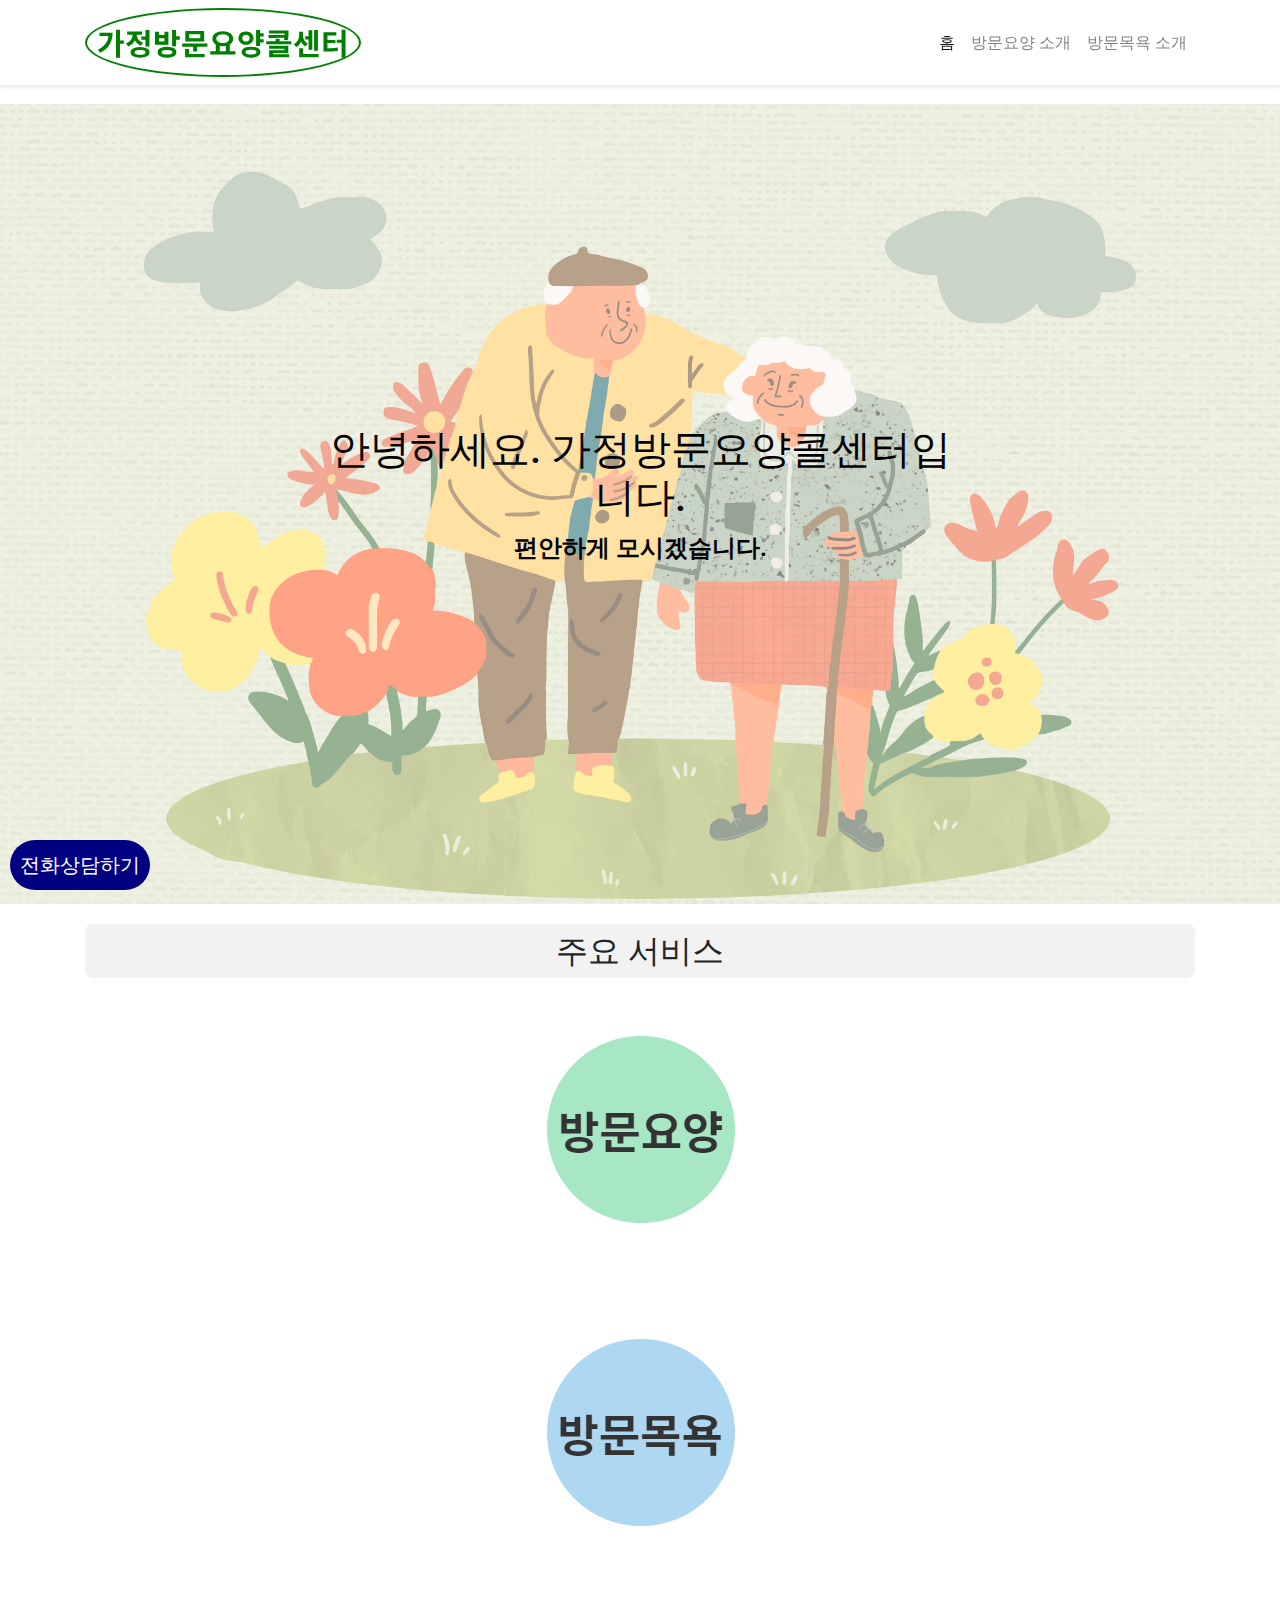
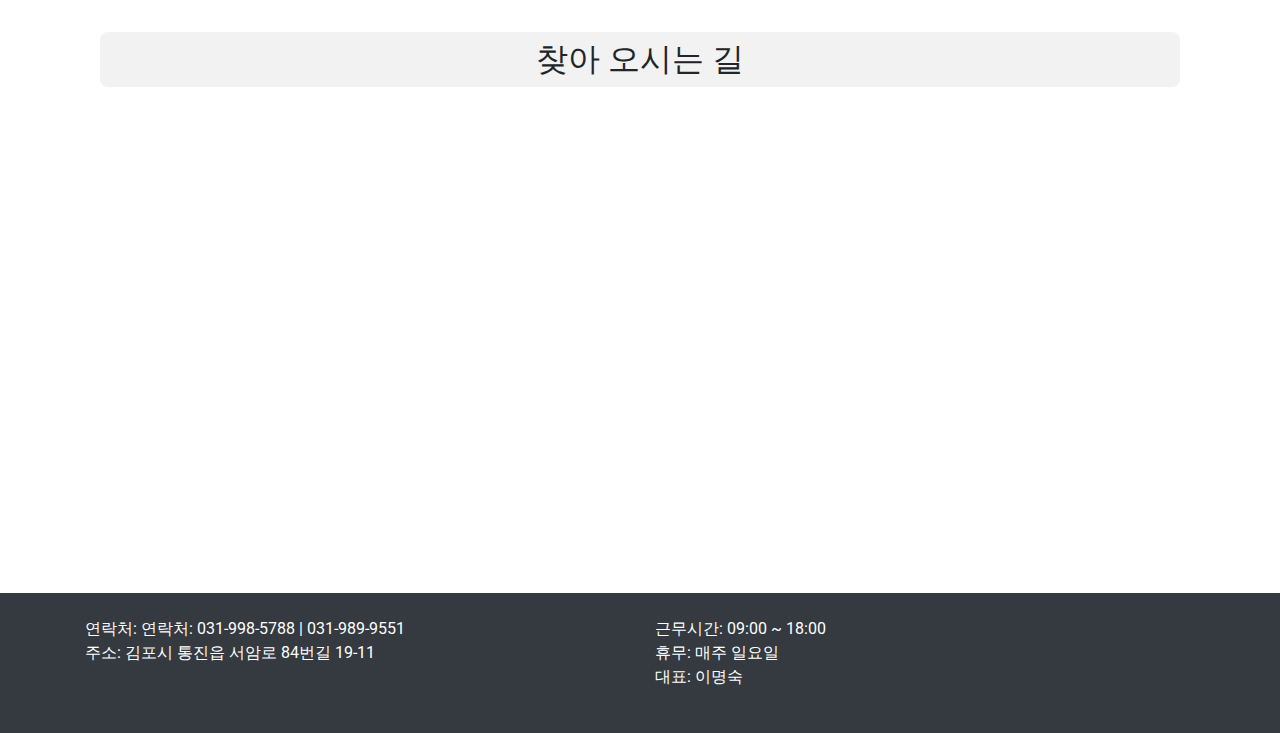
<file: index.html>
<!DOCTYPE html>
<html lang="en">
<head>
    <meta charset="UTF-8">
    <meta name="viewport" content="width=device-width, initial-scale=1.0">
    <!-- <meta name="naver-site-verification" content="b91254dfcdc3714ad3e47db7d05c8dd1ee193925" /> -->
    <title>가정방문요양콜센터 - 편안하게 모시겠습니다.</title>
    <!-- <meta name="description" content="더사랑통합재가센터에서는 고객님의 편안함과 건강을 최우선으로 생각합니다. 서비스 소개, 장기요양등급대리신청문의에 대해 알아보세요."> --> -->

    <!-- Open Graph tags -->
    <meta property="og:type" content="website" />
    <meta property="og:title" content="가정방문요양콜센터 - 홈" />
    <meta property="og:description" content="가정방문요양콜센터에서 제공하는 최상의 서비스와 편안한 케어를 경험하세요." />
    <meta property="og:image" content="https://www.mshomecares.com/static/img/더사랑메인.png" />
    <meta property="og:url" content="https://www.mshomecares.com" />

    <!-- Google Fonts: Roboto -->
    <link rel="stylesheet" href="https://fonts.googleapis.com/css2?family=Roboto&display=swap">
    <link rel="stylesheet" href="https://fonts.googleapis.com/css2?family=Noto+Sans+KR&display=swap">
    <!-- Bootstrap CSS -->
    <link rel="stylesheet" href="https://maxcdn.bootstrapcdn.com/bootstrap/4.5.2/css/bootstrap.min.css">
    <link rel="stylesheet" href="static/css/index.css">

</head>
<body>
    <nav class="navbar navbar-expand-lg navbar-light fixed-top">
        <div class="container">
            <!-- Brand/logo -->
            <a class="navbar-brand" href="index.html" style="font-weight: bold; color: green; font-size: 30px; font-family: 'Noto Sans KR', sans-serif; border: 2px solid green; padding: 10px; border-radius: 50%; display: inline-block;">
                가정방문요양콜센터
            </a>
            <!-- Toggler/Collapsible Button for mobile view -->
            <button class="navbar-toggler" type="button" data-toggle="collapse" data-target="#navbarTogglerDemo" aria-controls="navbarTogglerDemo" aria-expanded="false" aria-label="Toggle navigation">
                <span class="navbar-toggler-icon"></span>
            </button>

            <!-- Navbar links -->
            <div class="collapse navbar-collapse" id="navbarTogglerDemo">
                <ul class="navbar-nav ml-auto mt-2 mt-lg-0">
                    <li class="nav-item active">
                        <a class="nav-link" href="index.html">홈</a>
                    </li>
                    <li class="nav-item">
                        <a class="nav-link" href="homecare.html">방문요양 소개</a>
                    </li>
                    <li class="nav-item">
                        <a class="nav-link" href="homebathing.html">방문목욕 소개</a>
                    </li>
                    <!-- More nav items -->
                </ul>
            </div>
        </div>
    </nav>
    
    <section class="blurry-background">
        <img src="static/img/메인화면.jpg" alt = "Main BackGround">
        <div class="centered-text">
            <h1>안녕하세요. 가정방문요양콜센터입니다.</h1>
            <p>편안하게 모시겠습니다.</p>
        </div>
    </section>
    <!-- Map -->
    <div class="container">
        <h2 class = "section-title">주요 서비스</h2>
        <div class="service-container">
            <a href="homecare.html">
                <img src="static/img/방문요양.png" alt="방문요양">
            </a>

        </div>
        <div class="service-container">
            <a href="homebathing.html">
                <img src="static/img/방문목욕.png" alt="방문목욕">    
            </a>
        </div>

        <div class = "container my-4">
            <h2 class = "section-title">찾아 오시는 길</h2>
            <div class = "map-container">
                <div id = "map"></div>
            </div>
        </div>
    </div>

    
    <div class="contact-badge">
        <!-- <img src="static/img/phone-icon.png" alt="전화 아이콘" /> 전화 아이콘 이미지 경로를 확인해주세요 -->
        <a href="tel:031-998-5788" style="font-size: 20px; color: white;">전화상담하기</a>
    </div>
        
    <br>
        
    <footer class="mt-5 p-4 text-white bg-dark">
        <div class="container">
            <div class="row">
                <div class="col-md-6 text-left">
                    <p>연락처: 연락처: 031-998-5788 | 031-989-9551</p>
                    <address>
                        주소: 김포시 통진읍 서암로 84번길 19-11 
                    </address>
                </div>
                <div class="col-md-6 text-left">
                    <p>근무시간: 09:00 ~ 18:00</p>
                    <p>휴무: 매주 일요일</p>
                    <p>대표: 이명숙</p>
                </div>
            </div>
        </div>
    </footer>
    
    <script src="https://code.jquery.com/jquery-3.3.1.slim.min.js"></script>
    <script src="https://cdnjs.cloudflare.com/ajax/libs/popper.js/1.14.7/umd/popper.min.js"></script>
    <script src="https://maxcdn.bootstrapcdn.com/bootstrap/4.5.2/js/bootstrap.min.js"></script>

    <!-- Kakao maps API -->
    <script type="text/javascript" src="//dapi.kakao.com/v2/maps/sdk.js?appkey=8842d176c845931a407c3ad4309249af"></script>
    <script>
        var container = document.getElementById('map');
        var options = {
            center: new kakao.maps.LatLng(37.691951, 126.600084),
            level: 3
        };

        var map = new kakao.maps.Map(container, options);

        var markerPosition  = new kakao.maps.LatLng(37.691951, 126.600084);
        var marker = new kakao.maps.Marker({
            position: markerPosition
        });
        marker.setMap(map);

        // set infowindow
        // var iwContent = '<div style="padding:5px;">가정방문요양콜센터</div>',
        //     iwPosition = new kakao.maps.LatLng(37.691951, 126.600084);

        var infowindow = new kakao.maps.InfoWindow({
            position : iwPosition,
            content : iwContent
        });
        infowindow.open(map, marker);
    </script>
</body>
</html>
</file>
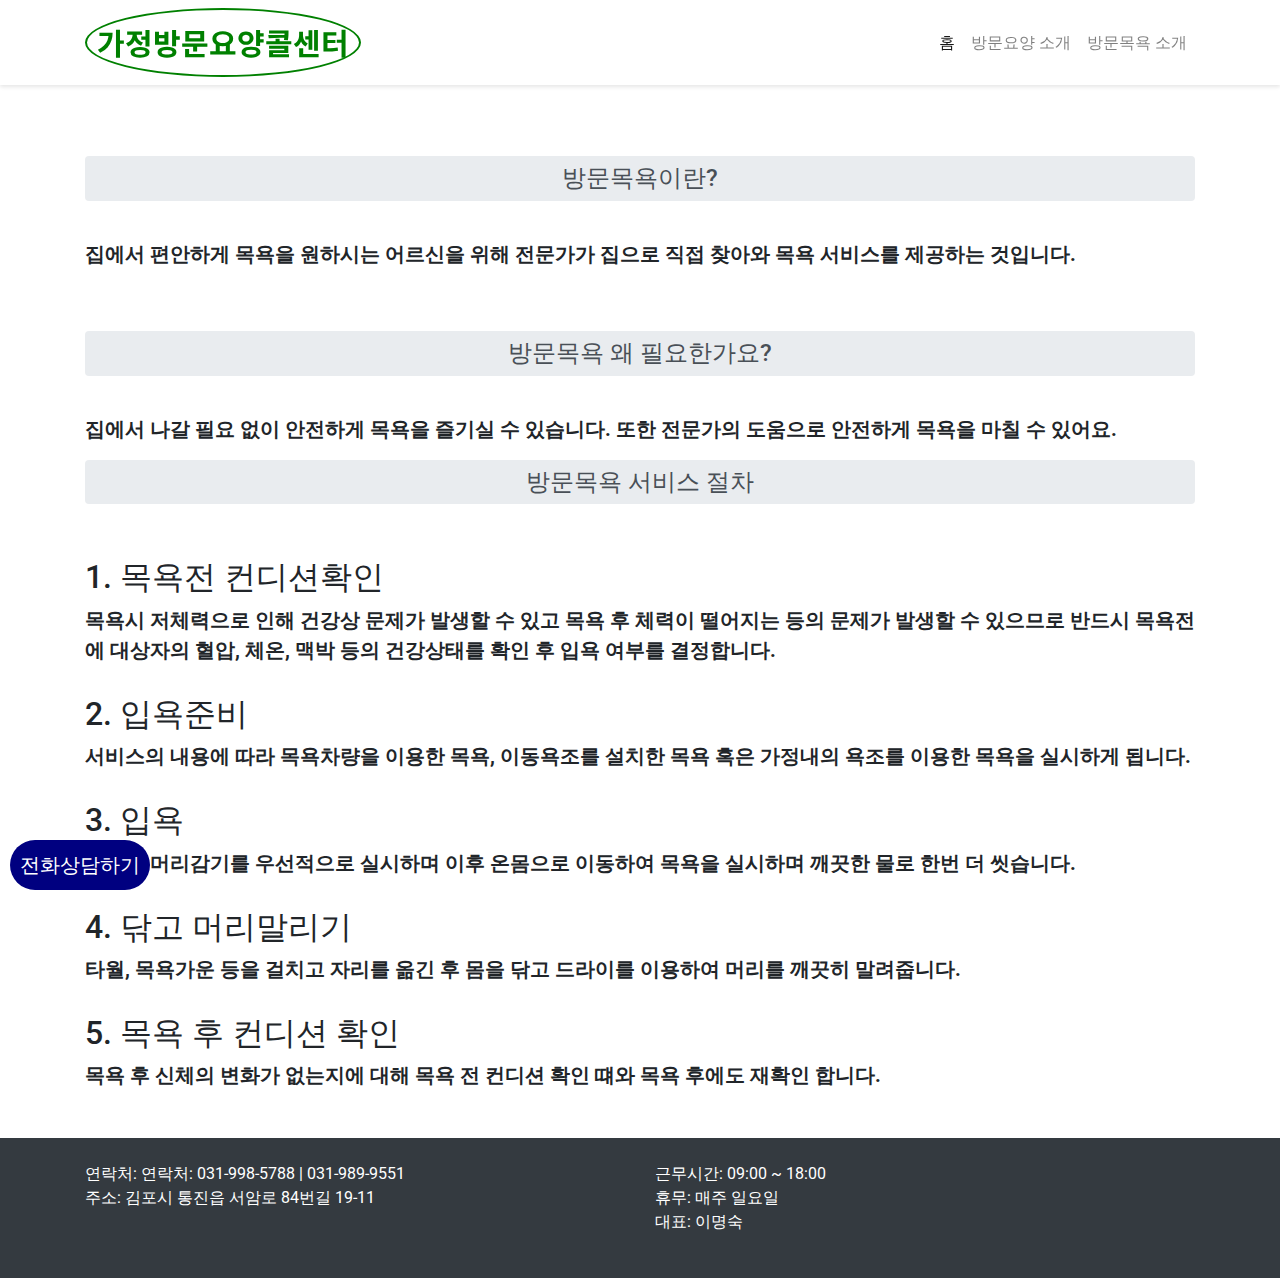
<file: homebathing.html>
<!DOCTYPE html>
<html lang="en">
<head>
    <meta charset="UTF-8">
    <meta name="viewport" content="width=device-width, initial-scale=1.0">
    <title>방문목욕 소개</title>

    <link rel="stylesheet" href="https://fonts.googleapis.com/css2?family=Roboto&display=swap">
    <link rel="stylesheet" href="https://fonts.googleapis.com/css2?family=Noto+Sans+KR&display=swap">
    <!-- Bootstrap CSS -->
    <link rel="stylesheet" href="https://maxcdn.bootstrapcdn.com/bootstrap/4.5.2/css/bootstrap.min.css">

    <style>
        body {
            padding-top: 56px; /* Fixed navbar offset */
            font-family: 'Roboto', sans-serif;
        }

        .navbar {
            background-color: #fff;
            box-shadow: 0 2px 4px rgba(0, 0, 0, 0.1);
        }

        .navbar-brand {
            font-family: 'Noto Sans KR', sans-serif;
            color: #4e4e4e;
        }

        .section-title {
            background-color: #e9ecef;
            border-radius: 0.25rem;
            padding: 0.5rem;
            margin-top: 1rem;
            text-align: center;
            font-size: 1.5rem;
            color: #495057;
        }

        .contact-badge {
            position: fixed;
            bottom: 10px;
            left: 10px;
            background-color: #000080; /* 진한 파랑색 배경 */
            color: white;
            padding: 10px;
            border-radius: 50px;
            display: flex;
            align-items: center;
            font-size: 14px;
            z-index: 1000;
        }

        .contact-badge img {
            width: 24px;
            height: 24px;
            margin-right: 8px;
        }

         /* Footer 스타일링 */
        footer{
            background-color: #343a40;
            color: #fff;
            padding-top: 20px;
        }

        footer .row div {
            margin-bottom: 20px;
        }

        footer address, footer p {
            margin: 0; /* 기본 마진 제거 */
        }
    
    /* 모바일 뷰 대응 */
    </style>
</head>
<body>
    <nav class="navbar navbar-expand-lg navbar-light fixed-top">
        <!-- Logo -->
        <div class = "container">
        <a class="navbar-brand" href="index.html" style="font-weight: bold; color: green; font-size: 30px; font-family: 'Noto Sans KR', sans-serif; border: 2px solid green; padding: 10px; border-radius: 50%; display: inline-block;">
            가정방문요양콜센터
        </a>
        <!-- Toggle button for mobile view -->
        <button class="navbar-toggler" type="button" data-toggle="collapse" data-target="#navbarNav" aria-controls="navbarNav" aria-expanded="false" aria-label="Toggle navigation">
            <span class="navbar-toggler-icon"></span>
        </button>
    
        <div class="collapse navbar-collapse" id="navbarNav">
            <ul class="navbar-nav ml-auto mt-2 mt-lg-0">
                <li class="nav-item active">
                    <a class="nav-link" href="index.html">홈</a>
                </li>
                <li class="nav-item">
                    <a class="nav-link" href="homecare.html">방문요양 소개</a>
                </li>
                <li class="nav-item">
                    <a class="nav-link" href="homebathing.html">방문목욕 소개</a>
                </li>
                <!-- More nav items -->
            </ul>
        </div>
    </div>
    </nav>

    <div class="container content" style = "margin-top:100px; font-size: 20px; font-weight: bold;">
        <h1 class="section-title">방문목욕이란?</h1><br>
        <p>
            집에서 편안하게 목욕을 원하시는 어르신을 위해 전문가가 집으로 직접 찾아와 목욕 서비스를 제공하는 것입니다.
        </p>
        
        <br>
        <h1 class="section-title">방문목욕 왜 필요한가요?</h1><br>
        <p>집에서 나갈 필요 없이 안전하게 목욕을 즐기실 수 있습니다. 또한 전문가의 도움으로 안전하게 목욕을 마칠 수 있어요.</p>
    </div>

    <div class="container content" style = "font-size: 20px; font-weight: bold;">
        <h1 class="section-title">방문목욕 서비스 절차 </h1>
        <p>
            <br>
            <h2>1. 목욕전 컨디션확인</h2>
            목욕시 저체력으로 인해 건강상 문제가 발생할 수 있고 목욕 후 체력이 떨어지는 등의 문제가 발생할 수 있으므로 반드시 목욕전에 대상자의 혈압, 체온, 맥박 등의 건강상태를 확인 후 입욕 여부를 결정합니다.<br><br>
            <h2>2. 입욕준비</h2>
            서비스의 내용에 따라 목욕차량을 이용한 목욕, 이동욕조를 설치한 목욕 혹은 가정내의 욕조를 이용한 목욕을 실시하게 됩니다.<br><br>
            <h2>3. 입욕</h2>
            세면과 머리감기를 우선적으로 실시하며 이후 온몸으로 이동하여 목욕을 실시하며 깨끗한 물로 한번 더 씻습니다.<br><br>
            <h2>4. 닦고 머리말리기</h2>
            타월, 목욕가운 등을 걸치고 자리를 옮긴 후 몸을 닦고 드라이를 이용하여 머리를 깨끗히 말려줍니다.<br><br>
            <h2>5. 목욕 후 컨디션 확인</h2>
            목욕 후 신체의 변화가 없는지에 대해 목욕 전 컨디션 확인 떄와 목욕 후에도 재확인 합니다.
        </p>
    </div>

    <div class="contact-badge">
        <!-- <img src="static/img/phone-icon.png" alt="전화 아이콘" /> 전화 아이콘 이미지 경로를 확인해주세요 -->
        <a href="tel:031-998-5788" style="font-size: 20px; color: white;">전화상담하기</a>
    </div>
    
    <footer class="mt-5 p-4 text-white bg-dark">
        <div class="container">
            <div class="row">
                <div class="col-md-6 text-left">
                    <p>연락처: 연락처: 031-998-5788 | 031-989-9551</p>
                    <address>
                        주소: 김포시 통진읍 서암로 84번길 19-11 
                    </address>
                </div>
                <div class="col-md-6 text-left">
                    <p>근무시간: 09:00 ~ 18:00</p>
                    <p>휴무: 매주 일요일</p>
                    <p>대표: 이명숙</p>
                </div>
            </div>
        </div>
    </footer>
</div>
</body>

<script src="https://code.jquery.com/jquery-3.3.1.slim.min.js"></script>
<script src="https://cdnjs.cloudflare.com/ajax/libs/popper.js/1.14.7/umd/popper.min.js"></script>
<script src="https://maxcdn.bootstrapcdn.com/bootstrap/4.5.2/js/bootstrap.min.js"></script>

</html>
</file>
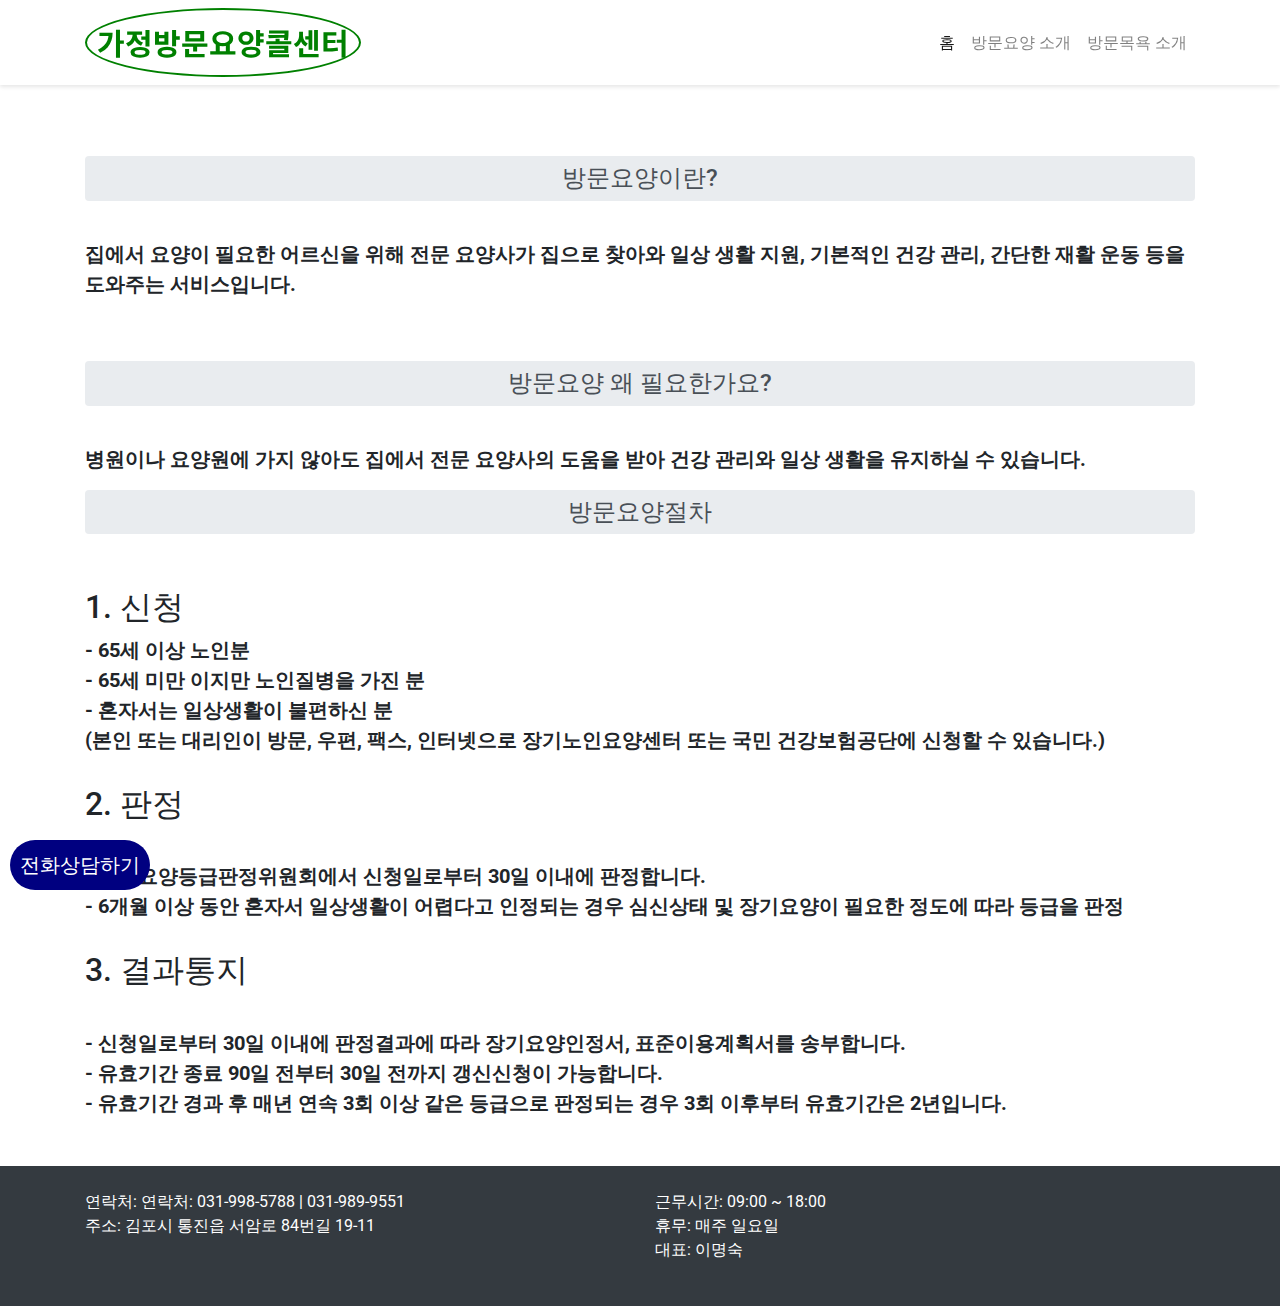
<file: homecare.html>
<!DOCTYPE html>
<html lang="en">
<head>
    <meta charset="UTF-8">
    <meta name="viewport" content="width=device-width, initial-scale=1.0">
    <title>방문요양 소개</title>

    <link rel="stylesheet" href="https://fonts.googleapis.com/css2?family=Roboto&display=swap">
    <link rel="stylesheet" href="https://fonts.googleapis.com/css2?family=Noto+Sans+KR&display=swap">
    <!-- Bootstrap CSS -->
    <link rel="stylesheet" href="https://maxcdn.bootstrapcdn.com/bootstrap/4.5.2/css/bootstrap.min.css">

    <style>
        body {
            padding-top: 56px; /* Fixed navbar offset */
            font-family: 'Roboto', sans-serif;
        }

        .navbar {
            background-color: #fff;
            box-shadow: 0 2px 4px rgba(0, 0, 0, 0.1);
        }

        .navbar-brand {
            font-family: 'Noto Sans KR', sans-serif;
            color: #4e4e4e;
        }

        .section-title {
            background-color: #e9ecef;
            border-radius: 0.25rem;
            padding: 0.5rem;
            margin-top: 1rem;
            text-align: center;
            font-size: 1.5rem;
            color: #495057;
        }

        .contact-badge {
            position: fixed;
            bottom: 10px;
            left: 10px;
            background-color: #000080; /* 진한 파랑색 배경 */
            color: white;
            padding: 10px;
            border-radius: 50px;
            display: flex;
            align-items: center;
            font-size: 14px;
            z-index: 1000;
        }

        .contact-badge img {
            width: 24px;
            height: 24px;
            margin-right: 8px;
        }

         /* Footer 스타일링 */
        footer{
            background-color: #343a40;
            color: #fff;
            padding-top: 20px;
        }

        footer .row div {
            margin-bottom: 20px;
        }

        footer address, footer p {
            margin: 0; /* 기본 마진 제거 */
        }
    
    /* 모바일 뷰 대응 */
    </style>

</head>
<body>
    <nav class="navbar navbar-expand-lg navbar-light fixed-top">
        <!-- Logo -->
        <div class = "container">
        <a class="navbar-brand" href="index.html" style="font-weight: bold; color: green; font-size: 30px; font-family: 'Noto Sans KR', sans-serif; border: 2px solid green; padding: 10px; border-radius: 50%; display: inline-block;">
            가정방문요양콜센터
        </a>
        <!-- Toggle button for mobile view -->
        <button class="navbar-toggler" type="button" data-toggle="collapse" data-target="#navbarNav" aria-controls="navbarNav" aria-expanded="false" aria-label="Toggle navigation">
            <span class="navbar-toggler-icon"></span>
        </button>
    
        <div class="collapse navbar-collapse" id="navbarNav">
            <ul class="navbar-nav ml-auto mt-2 mt-lg-0">
                <li class="nav-item active">
                    <a class="nav-link" href="index.html">홈</a>
                </li>
                <li class="nav-item">
                    <a class="nav-link" href="homecare.html">방문요양 소개</a>
                </li>
                <li class="nav-item">
                    <a class="nav-link" href="homebathing.html">방문목욕 소개</a>
                </li>
                <!-- More nav items -->
            </ul>
        </div>
    </div>
    </nav>
    <div class="container content" style = "margin-top: 100px; font-size: 20px; font-weight: bold;">
        <p>
            <h1 class="section-title">방문요양이란?</h1><br>
            <p>집에서 요양이 필요한 어르신을 위해 전문 요양사가 집으로 찾아와 일상 생활 지원, 기본적인 건강 관리, 간단한 재활 운동 등을 도와주는 서비스입니다.</p> 
            <br>
            <h1 class="section-title">방문요양 왜 필요한가요?</h1><br>
            <p>병원이나 요양원에 가지 않아도 집에서 전문 요양사의 도움을 받아 건강 관리와 일상 생활을 유지하실 수 있습니다.</p>
    </div>

    <div class="container content" style = "font-size: 20px; font-weight: bold;">
        <h1 class="section-title"> 방문요양절차 </h1>
        <p>
            <br>
            <h2>1. 신청</h2>
            - 65세 이상 노인분<br>
            - 65세 미만 이지만 노인질병을 가진 분<br>
            - 혼자서는 일상생활이 불편하신 분<br>
            (본인 또는 대리인이 방문, 우편, 팩스, 인터넷으로 장기노인요양센터 또는 국민 건강보험공단에 신청할 수 있습니다.)<br>
            <br>
            <h2>2. 판정</h2>
            <br>
            - 장기요양등급판정위원회에서 신청일로부터 30일 이내에 판정합니다.<br>
            - 6개월 이상 동안 혼자서 일상생활이 어렵다고 인정되는 경우 심신상태 및 장기요양이 필요한 정도에 따라 등급을 판정<br>
            <br>
            <h2>3. 결과통지</h2><br>
            - 신청일로부터 30일 이내에 판정결과에 따라 장기요양인정서, 표준이용계획서를 송부합니다.<br>
            - 유효기간 종료 90일 전부터 30일 전까지 갱신신청이 가능합니다.<br>
            - 유효기간 경과 후 매년 연속 3회 이상 같은 등급으로 판정되는 경우 3회 이후부터 유효기간은 2년입니다.<br>
        </p>
    </div>

    <div class="contact-badge">
        <!-- <img src="static/img/phone-icon.png" alt="전화 아이콘" /> 전화 아이콘 이미지 경로를 확인해주세요 -->
        <a href="tel:031-998-5788" style="font-size: 20px; color: white;">전화상담하기</a>
    </div>


    <footer class="mt-5 p-4 text-white bg-dark">
        <div class="container">
            <div class="row">
                <div class="col-md-6 text-left">
                    <p>연락처: 연락처: 031-998-5788 | 031-989-9551</p>
                    <address>
                        주소: 김포시 통진읍 서암로 84번길 19-11 
                    </address>
                </div>
                <div class="col-md-6 text-left">
                    <p>근무시간: 09:00 ~ 18:00</p>
                    <p>휴무: 매주 일요일</p>
                    <p>대표: 이명숙</p>
                </div>
            </div>
        </div>
    </footer>

</div>
</body>

<script src="https://code.jquery.com/jquery-3.3.1.slim.min.js"></script>
<script src="https://cdnjs.cloudflare.com/ajax/libs/popper.js/1.14.7/umd/popper.min.js"></script>
<script src="https://maxcdn.bootstrapcdn.com/bootstrap/4.5.2/js/bootstrap.min.js"></script>

</html>
</file>
<file: static/css/index.css>
body {
    font-family: 'Roboto', sans-serif;
}

.navbar {
    background-color: #fff;
    box-shadow: 0 2px 4px rgba(0, 0, 0, 0.1);
}

.navbar-brand {
    font-family: 'Noto Sans KR', sans-serif;
    color: #4e4e4e;
}


#map {
    width: 100%;
    height: 350px;
}
.blurry-background {
    margin-top: 80px;
    position: relative;
    overflow: hidden;
}
.blurry-background img {
    width: 100%;
    height: auto;
    opacity: 0.5;
    object-fit: cover;
    max-height: 800px;
}



.section-title {
    background-color: #f2f2f2;
    text-align: center;
    padding: 8px 16px; /* 패딩 추가 */
    margin: 20px 0; /* 위아래 여백 추가 */
    border-radius: 8px; /* 배경색의 모서리를 둥글게 함 */
}
.service-container {
    display: flex;
    justify-content: center; /* 가로 방향 중앙 정렬 */
    align-items: center; /* 세로 방향 중앙 정렬 */
    margin-top: 50px; /* 위 여백 조정 */
    margin-bottom: 100px; /* 아래 여백 조정 */
}
.map-container {
    margin: 20px 0;
    padding: 20px 0;
}

.centered-text {
    position: absolute;
    top: 50%;
    left: 50%;
    transform: translate(-50%, -50%);
    color: black;
    font-size: 24px;
    font-weight: bold;
    text-align: center;
}

.contact-badge {
    position: fixed;
    bottom: 10px;
    left: 10px;
    background-color: #000080; /* 진한 파랑색 배경 */
    color: white;
    padding: 10px;
    border-radius: 50px;
    display: flex;
    align-items: center;
    font-size: 14px;
    z-index: 1000;
}

.contact-badge img {
    width: 24px;
    height: 24px;
    margin-right: 8px;
}



 /* Footer 스타일링 */
footer{
    background-color: #343a40;
    color: #fff;
    padding-top: 20px;
}

footer .row div {
    margin-bottom: 20px;
}

footer address, footer p {
    margin: 0; /* 기본 마진 제거 */
}

/* 모바일 뷰 대응 */
@media (max-width: 768px) {
    .blurry-background {
        margin-top: 100px; /* 모바일 화면에서 네비게이션 바와 충분한 간격을 유지 */
    }

@media (max-width: 768px) {
    .centered-text h1 {
        font-size: 20px; /* 모바일에서 h1 태그의 글씨 크기 조정 */
    }
    
    .centered-text p {
        font-size: 14px; /* 모바일에서 p 태그의 글씨 크기 조정 */
    }
    
    /* 추가적으로 조정하고 싶은 텍스트 요소가 있다면 여기에 추가 */
}
    
}
</file>
